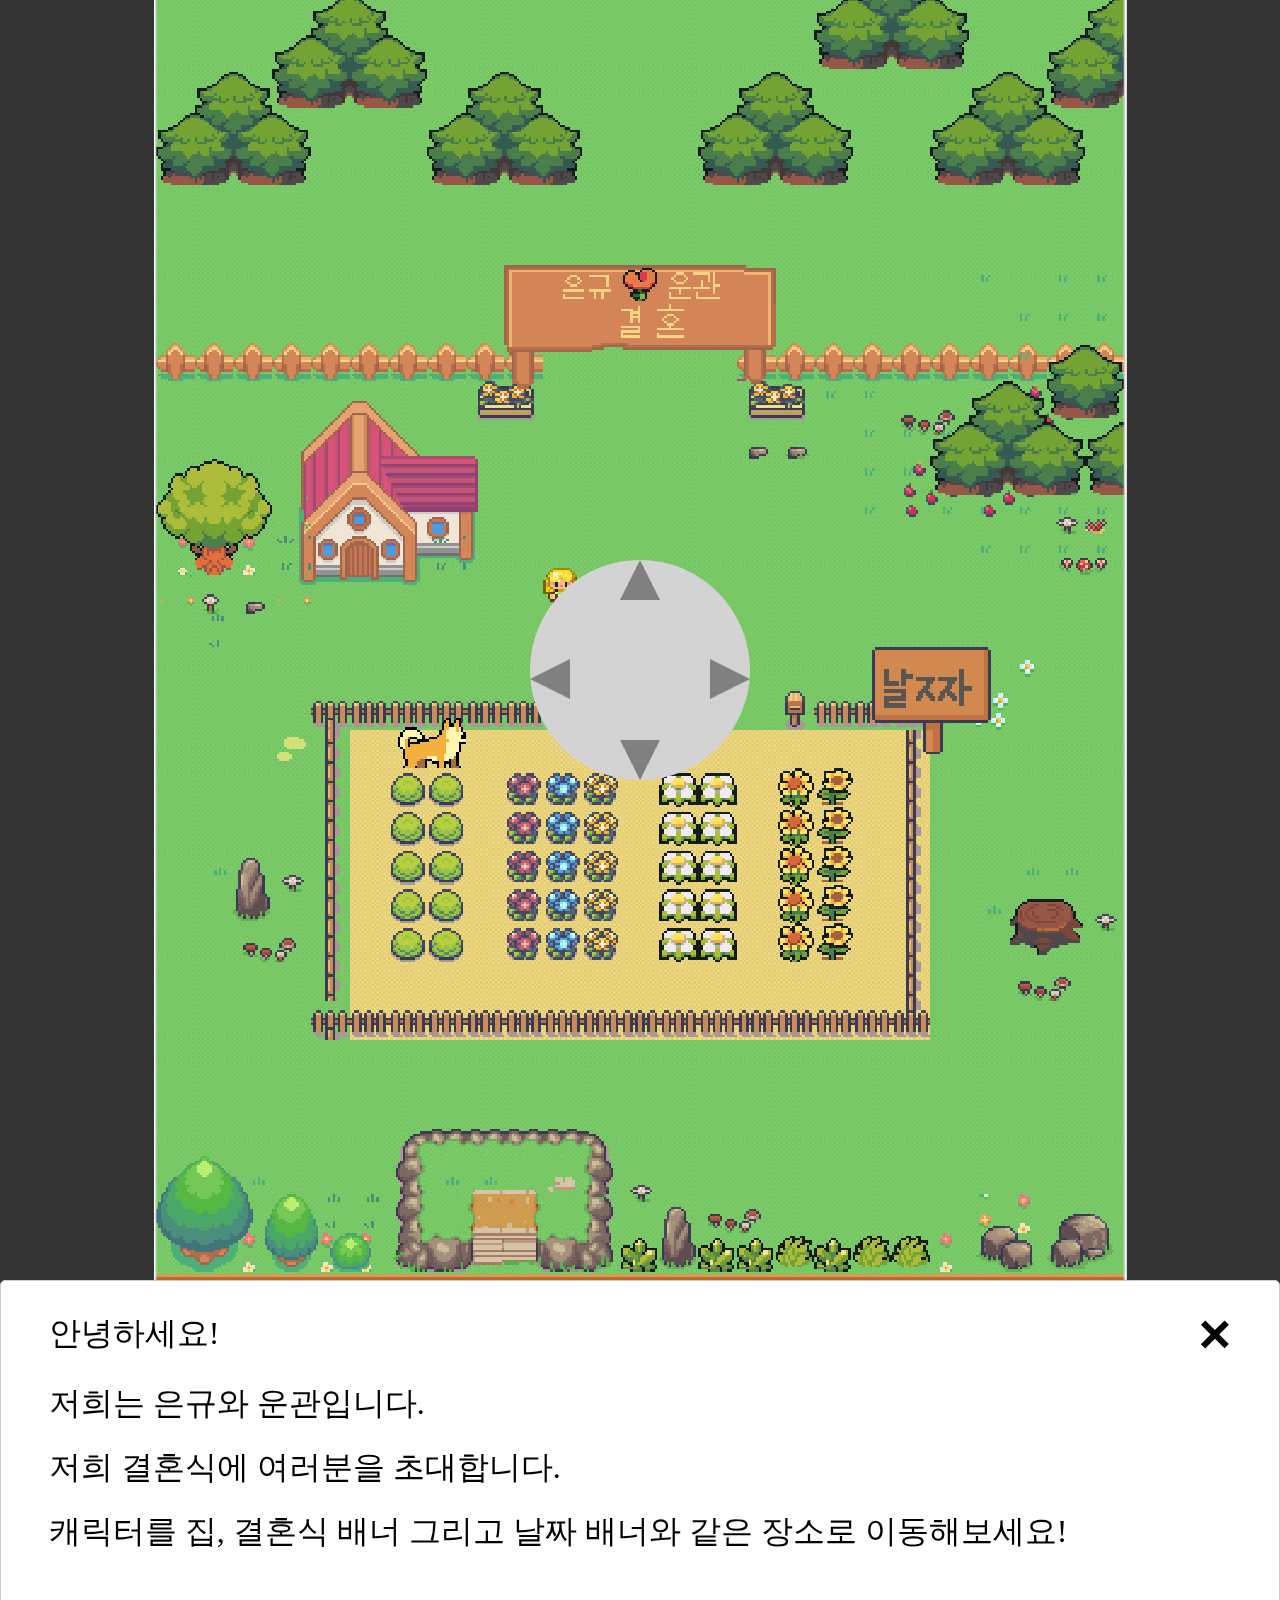
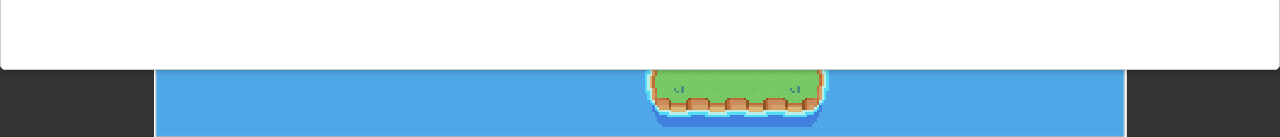
<file: index.html>
<!DOCTYPE html>
<html>
<head>
  <title>Wedding invitation</title>
  <link href="styles.css" type="text/css" rel="stylesheet">
</head>
<body>
  <div class="game-container">
    <canvas class="game-canvas" width="400" height="720"></canvas>
  </div>
  <div id="joystick-container">
    <div id="joystick">
      <div class="arrow" id="up"></div>
      <div class="arrow" id="left"></div>
      <div class="arrow" id="down"></div>
      <div class="arrow" id="right"></div>
      <div id="cursor"></div>
    </div>
  </div>


  <!-- Add text and exit button at the bottom -->
  <div class="info-box" id="info-box">
    <!-- Add the exit button/icon -->
   <div class="info-header"> 
      <div class="title">안녕하세요!</div>
      <button class = "close-button">&times;</button>
    </div>
    <div class="info-text">
      <p> 저희는 은규와 운관입니다.</p>
      <p> 저희 결혼식에 여러분을 초대합니다.</p>
      <p> 캐릭터를 집, 결혼식 배너 그리고 날짜 배너와 같은 장소로 이동해보세요!</p>
    </div> 
  </div>

  <div class="carousel-container">
    <span class="close-btn">&times;</span>
    <button class="prev-btn">&#10094;</button>
    <button class="next-btn">&#10095;</button>
    <canvas class="carousel-canvas" id="carousel-canvas" width="980" height="1650"></canvas>
  </div>


  <!-- Scripts -->

  <script src="utils.js"></script>   
  <script src="DirectionInput.js"></script>
  <script src="Overworld.js"></script>
  <script src="GameObject.js"></script>
  <script src="Person.js"></script>
  <script src="Sprite.js"></script>
  <script src="OverworldMap.js"></script>
  <script src="init.js"></script>

</body>
</html>
</file>
<file: styles.css>
* {
  box-sizing: border-box;
  padding: 0;
  margin: 0;
}

body {
  background: #333;
  overflow: hidden;
}

.game-container {
  position: relative;
  width: 400px;
  height: 720px;
  margin: 0 auto;
  outline: 1px solid #fff;
  max-width: 100%;
  max-height: 100%;
  transform: scale(2.42) translateY(29%);
}

.game-container canvas {
  image-rendering: pixelated;
}

#joystick-container {
  width: 100%; /* Take the full width of the screen */
  position: absolute;
  bottom: 120px;
  left: 50%; /* Center the joystick horizontally */
  transform: translateX(-50%);
  display: flex;
  justify-content: center;
}

#joystick {
  width: 220px; /* Increase the width */
  height: 220px; /* Increase the height */
  background-color: lightgray;
  border-radius: 50%;
  position: relative;
  display: flex;
  justify-content: center;
  align-items: center;
  user-select: none;
}

.arrow {
  position: absolute;
  width: 0;
  height: 0;
  border-style: solid;
  transform-origin: center;
}

#up {
  top: 0;
  border-width: 0 20px 40px 20px; /* Adjust the border-width */
  border-color: transparent transparent gray transparent;
}

#left {
  top: 45%;
  left: 0;
  border-width: 20px 40px 20px 0; /* Adjust the border-width */
  border-color: transparent gray transparent transparent;
}

#down {
  bottom: 0;
  border-width: 40px 20px 0 20px; /* Adjust the border-width */
  border-color: gray transparent transparent transparent;
}

#right {
  top: 45%;
  right: 0;
  border-width: 20px 0 20px 40px; /* Adjust the border-width */
  border-color: transparent transparent transparent gray;
}
/* Add these styles to your existing CSS or styles.css file */

.info-box {
  position: relative; /* Add this for positioning the exit button */
  width: 100%;
  bottom: -560px;
  height: 390px; 
  padding: 10px;
  background-color: white;
  border: 1px solid #ccc;
  border-radius: 5px;
  box-shadow: 0px 2px 5px rgba(0, 0, 0, 0.2);
}

.info-header{
  display:flex;
  justify-content: space-between;
  align-items: center;
  margin-left: 3%; /* Adjust the margins (top and bottom, left and right) */
  margin-right: 3%;
  margin-top: 10px;
  margin-bottom: 5px;
}

.info-header .title {
  font-size: 32px;
  
}

.info-header .close-button {
  cursor: pointer; 
  border: none; 
  outline: none;
  background: none;
  font-size: 3.5em; 
  font-weight: bold;

}

.info-text {
  font-size: 32px; /* Adjust the text size */
  margin-bottom: 5px; /* Adjust the margin between paragraphs */
  margin-left: 3%; /* Adjust the margins (top and bottom, left and right) */
  margin-right: 3%;
  line-height: 2;
}


.carousel-container {
  position: fixed;
  top: 0;
  left: 0;
  width: 100%;
  height: 100%;
  background: rgba(0,0,0,0.8);/* Remove background color */
  display: none;
  flex-direction: column;
  align-items: center;
  justify-content: center;
  z-index: 999;
  border: none; /* Remove borders */
}

.close-btn {
  position: absolute;
  top: 10px;
  right: 20px;
  font-size: 70px;
  color: ORANGE;
  cursor: pointer;
  font-weight: bold;
}

.prev-btn, .next-btn {
  position: absolute;
  top: 40%;
  font-size: 70px;
  color: orange;
  cursor: pointer;
  z-index: 1;
  background: none; /* Remove the background color */
  border: none; /* Remove the border */
}


.prev-btn {
  left: 10px;
}

.next-btn {
  right: 10px;
}

.game-canvas {
  max-width: 100%;
  max-height: 100%;
  display: block;
  margin: 0 auto;
}
</file>
